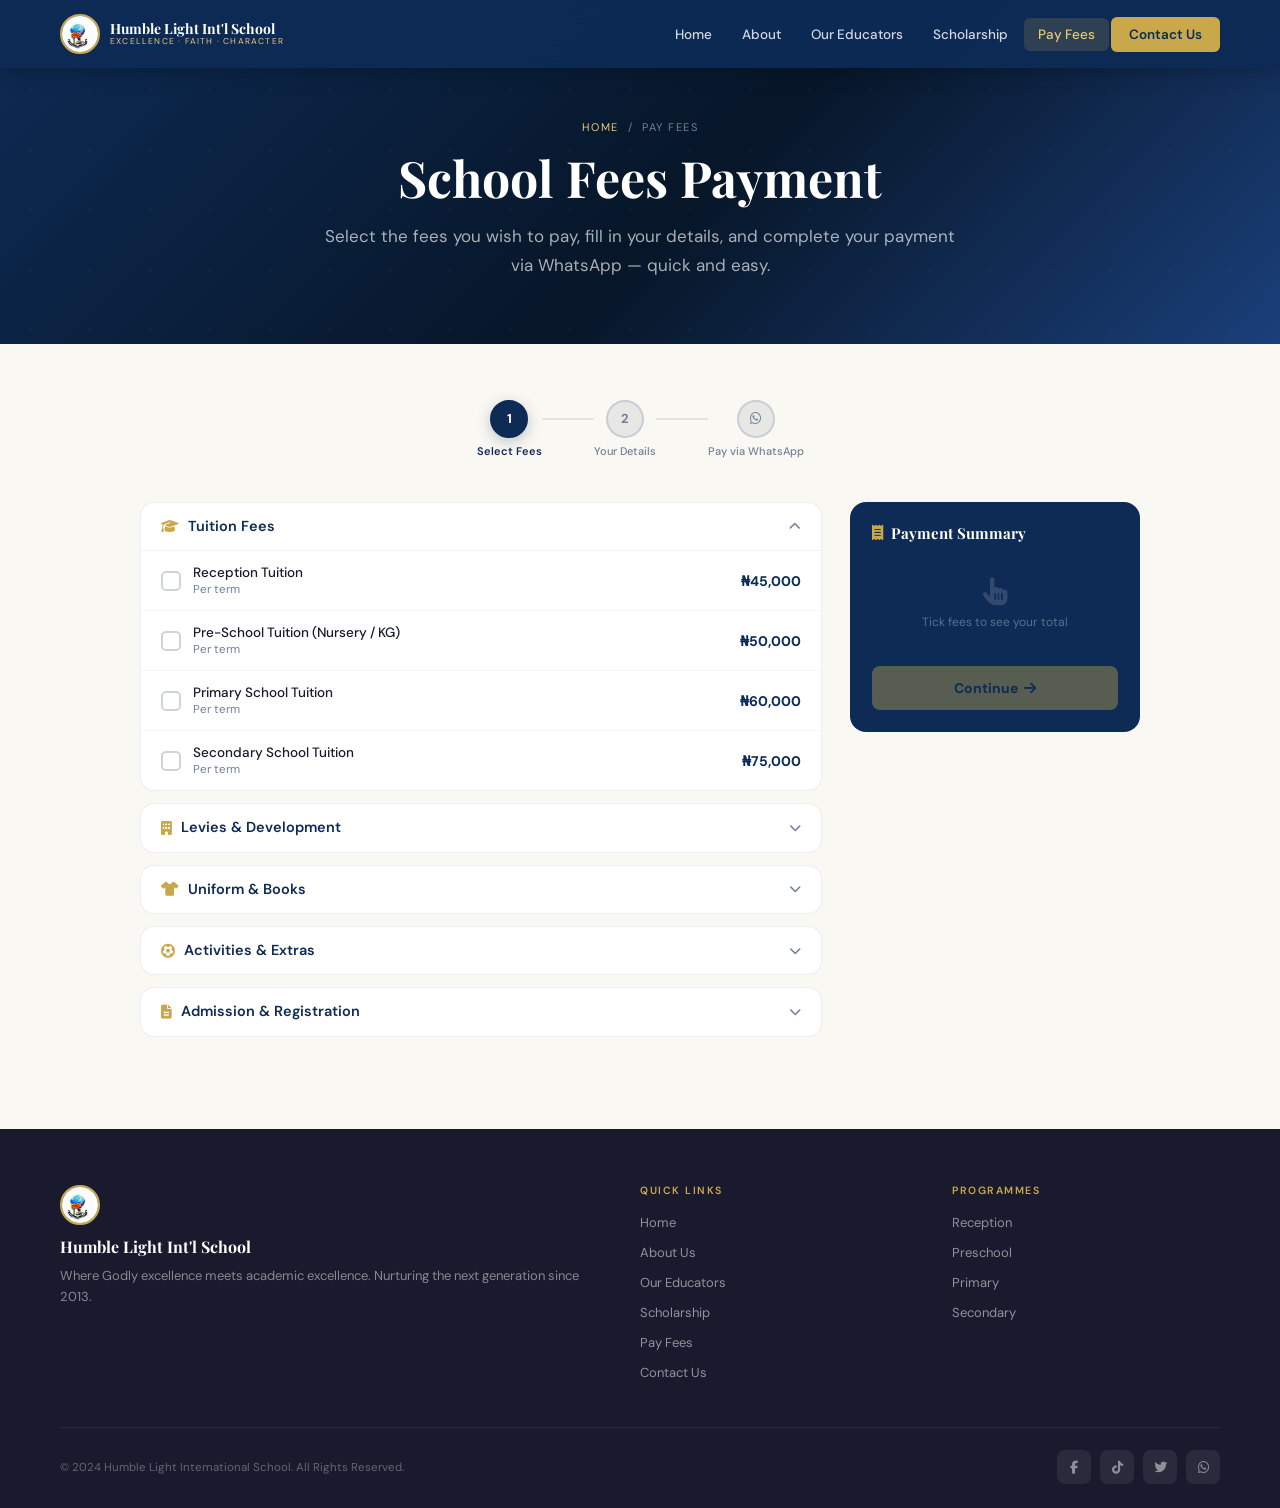
<file: fees.html>
<!DOCTYPE html>
<html lang="en">
<head>
  <meta charset="utf-8" />
  <meta http-equiv="X-UA-Compatible" content="IE=edge" />
  <meta name="viewport" content="width=device-width, initial-scale=1, shrink-to-fit=no" />
  <meta name="description" content="Pay School Fees – Humble Light International School" />
  <link rel="icon" type="image/png" href="images/logo.jpg">
  <title>Pay Fees – Humble Light Int'l School</title>
  <link href="https://fonts.googleapis.com/css2?family=Playfair+Display:wght@400;600;700&family=DM+Sans:wght@300;400;500;600&display=swap" rel="stylesheet">
  <link rel="stylesheet" href="https://cdnjs.cloudflare.com/ajax/libs/font-awesome/6.4.0/css/all.min.css">
  <link rel="stylesheet" href="css/hlis-global.css">

  <style>
    /* ── PAGE HERO ── */
    .fees-hero {
      background: linear-gradient(135deg, var(--navy) 0%, #071628 55%, var(--navy-light) 100%);
      padding: 120px 0 64px; text-align: center;
      position: relative; overflow: hidden;
    }
    .fees-hero::before { content:''; position:absolute; inset:0; background:url("data:image/svg+xml,%3Csvg width='60' height='60' viewBox='0 0 60 60' xmlns='http://www.w3.org/2000/svg'%3E%3Cg fill='none'%3E%3Cg fill='%23c9a84c' fill-opacity='0.04'%3E%3Ccircle cx='30' cy='30' r='1.5'/%3E%3C/g%3E%3C/g%3E%3C/svg%3E"); }
    .fees-hero-inner { position:relative; z-index:1; max-width:680px; margin:0 auto; padding:0 20px; }
    .fees-hero .breadcrumb-nav { font-size:11px; color:rgba(255,255,255,0.45); text-transform:uppercase; letter-spacing:1.5px; margin-bottom:14px; }
    .fees-hero .breadcrumb-nav a { color:var(--gold-light); }
    .fees-hero h1 { font-size:clamp(28px,6vw,50px); color:var(--white); margin-bottom:14px; }
    .fees-hero p { font-size:clamp(14px,2vw,17px); color:rgba(255,255,255,0.65); line-height:1.7; margin:0; }

    /* ── STEP PILLS ── */
    .step-pills {
      display: flex; align-items: center; justify-content: center;
      gap: 0; margin-bottom: 44px;
    }
    .sp { display:flex; flex-direction:column; align-items:center; gap:6px; }
    .sp .circle {
      width: 38px; height: 38px; border-radius: 50%;
      display: flex; align-items: center; justify-content: center;
      font-weight: 700; font-size: 13px;
      background: rgba(13,43,85,0.08); color: var(--text-light);
      border: 2px solid rgba(13,43,85,0.14); transition: all 0.35s;
    }
    .sp.active .circle { background: var(--navy); color: var(--white); border-color: var(--navy); box-shadow: 0 4px 14px rgba(13,43,85,0.25); }
    .sp.done .circle { background: var(--gold); color: var(--navy); border-color: var(--gold); }
    .sp .lbl { font-size: 11px; color: var(--text-light); font-weight: 500; white-space: nowrap; }
    .sp.active .lbl { color: var(--navy); font-weight: 600; }
    .sp.done .lbl { color: var(--gold); }
    .sp-line { width: 52px; height: 2px; background: rgba(13,43,85,0.1); margin-bottom: 20px; transition: background 0.35s; }
    .sp-line.done { background: var(--gold); }

    /* ── LAYOUT ── */
    .fees-layout { display: grid; grid-template-columns: 1fr 290px; gap: 28px; align-items: start; max-width: 1000px; margin: 0 auto; }
    .fees-step { display: none; }
    .fees-step.active { display: block; animation: fadeUp 0.4s ease both; }
    @keyframes fadeUp { from { opacity:0; transform:translateY(16px); } to { opacity:1; transform:translateY(0); } }

    /* ── FEE CATEGORIES ── */
    .fee-cat {
      background: var(--white); border-radius: 14px;
      border: 1.5px solid rgba(13,43,85,0.08);
      margin-bottom: 12px; overflow: hidden;
      transition: border-color 0.2s, box-shadow 0.2s;
    }
    .fee-cat:hover { border-color: rgba(13,43,85,0.18); box-shadow: 0 4px 20px rgba(13,43,85,0.07); }
    .fee-cat-hdr {
      display: flex; align-items: center; justify-content: space-between;
      padding: 15px 20px; cursor: pointer;
      user-select: none; -webkit-tap-highlight-color: transparent;
    }
    .fee-cat-hdr h3 { font-family: 'DM Sans',sans-serif; font-size: 14.5px; font-weight: 600; color: var(--navy); margin: 0; display: flex; align-items: center; gap: 9px; }
    .fee-cat-hdr h3 i { color: var(--gold); font-size: 14px; }
    .fee-chevron { color: var(--text-light); font-size: 12px; transition: transform 0.25s; }
    .fee-cat.open .fee-chevron { transform: rotate(180deg); }
    .fee-list { display: none; border-top: 1px solid rgba(13,43,85,0.06); }
    .fee-cat.open .fee-list { display: block; }

    .fee-item {
      display: flex; align-items: center; justify-content: space-between;
      padding: 13px 20px; border-bottom: 1px solid rgba(13,43,85,0.04);
      transition: background 0.15s; gap: 10px; cursor: pointer;
    }
    .fee-item:last-child { border-bottom: none; }
    .fee-item:hover { background: var(--cream); }
    .fee-item.selected { background: rgba(13,43,85,0.04); }
    .fee-item-left { display: flex; align-items: center; gap: 12px; }
    .fee-checkbox {
      width: 20px; height: 20px; border-radius: 5px;
      border: 2px solid rgba(13,43,85,0.2);
      display: flex; align-items: center; justify-content: center;
      flex-shrink: 0; transition: all 0.2s;
      background: var(--white);
    }
    .fee-item.selected .fee-checkbox { background: var(--navy); border-color: var(--navy); }
    .fee-checkbox i { font-size: 10px; color: var(--white); opacity: 0; transition: opacity 0.15s; }
    .fee-item.selected .fee-checkbox i { opacity: 1; }
    .fee-name { font-size: 13.5px; color: var(--text-dark); font-weight: 500; }
    .fee-name small { display: block; font-size: 11.5px; color: var(--text-light); font-weight: 400; margin-top: 1px; }
    .fee-amount { font-size: 14px; font-weight: 700; color: var(--navy); white-space: nowrap; }

    /* ── SUMMARY BOX ── */
    .summary-box {
      background: var(--navy); border-radius: 16px; padding: 22px;
      position: sticky; top: 82px;
    }
    .summary-box h3 { font-size: 15px; color: var(--white); margin-bottom: 16px; display: flex; align-items: center; gap: 8px; }
    .summary-box h3 i { color: var(--gold); }
    .sum-line { display: flex; justify-content: space-between; align-items: flex-start; padding: 7px 0; border-bottom: 1px solid rgba(255,255,255,0.06); gap: 8px; }
    .sum-line span { font-size: 12.5px; color: rgba(255,255,255,0.58); line-height: 1.4; }
    .sum-line strong { font-size: 12.5px; color: var(--white); white-space: nowrap; }
    .sum-empty { text-align: center; padding: 20px 0; }
    .sum-empty i { font-size: 28px; color: rgba(255,255,255,0.15); margin-bottom: 8px; display: block; }
    .sum-empty p { font-size: 12px; color: rgba(255,255,255,0.32); margin: 0; }
    .sum-total {
      display: flex; justify-content: space-between; align-items: center;
      margin-top: 14px; padding-top: 14px;
      border-top: 1px solid rgba(255,255,255,0.14);
    }
    .sum-total span { font-size: 14px; color: rgba(255,255,255,0.8); font-weight: 600; }
    .sum-total strong { font-size: 22px; color: var(--gold); font-family: 'Playfair Display', serif; }
    .proceed-btn {
      width: 100%; padding: 13px; margin-top: 16px;
      background: var(--gold); color: var(--navy);
      border: none; border-radius: 8px;
      font-family: 'DM Sans', sans-serif; font-size: 14px; font-weight: 700;
      cursor: pointer; transition: all 0.2s;
      -webkit-tap-highlight-color: transparent;
    }
    .proceed-btn:hover { background: var(--gold-light); transform: translateY(-1px); }
    .proceed-btn:disabled { opacity: 0.4; cursor: not-allowed; transform: none; }

    /* ── STEP 2: DETAILS ── */
    .step-card { background: var(--white); border-radius: 16px; padding: 28px; box-shadow: 0 2px 14px rgba(0,0,0,0.06); }
    .step-card-title { font-family: 'DM Sans', sans-serif; font-size: 16px; font-weight: 600; color: var(--navy); margin-bottom: 20px; padding-bottom: 12px; border-bottom: 1.5px solid var(--cream); display: flex; align-items: center; gap: 8px; }
    .step-card-title i { color: var(--gold); }
    .back-btn { background: none; border: none; color: var(--text-mid); font-size: 13px; cursor: pointer; padding: 0 0 18px; display: inline-flex; align-items: center; gap: 6px; font-family: 'DM Sans', sans-serif; }
    .back-btn:hover { color: var(--navy); }

    .recap-box { background: var(--cream); border-radius: 10px; padding: 16px 18px; margin: 16px 0; }
    .recap-row { display: flex; justify-content: space-between; gap: 8px; padding: 5px 0; border-bottom: 1px solid rgba(13,43,85,0.07); font-size: 13px; }
    .recap-row:last-child { border-bottom: none; }
    .recap-row span { color: var(--text-mid); }
    .recap-row strong { color: var(--navy); }
    .recap-total { display: flex; justify-content: space-between; align-items: center; margin-top: 10px; padding-top: 10px; border-top: 1.5px solid rgba(13,43,85,0.1); }
    .recap-total span { font-size: 14px; font-weight: 600; color: var(--navy); }
    .recap-total strong { font-size: 20px; color: var(--gold); font-family: 'Playfair Display', serif; }

    /* ── PAY BUTTON ── */
    .pay-btn {
      width: 100%; padding: 15px; margin-top: 20px;
      background: linear-gradient(135deg, #25d366 0%, #128c7e 100%);
      color: var(--white); border: none; border-radius: 10px;
      font-family: 'DM Sans', sans-serif; font-size: 15px; font-weight: 700;
      cursor: pointer; transition: all 0.2s;
      display: flex; align-items: center; justify-content: center; gap: 10px;
      box-shadow: 0 6px 20px rgba(37,211,102,0.35);
    }
    .pay-btn:hover { transform: translateY(-2px); box-shadow: 0 10px 28px rgba(37,211,102,0.45); }
    .pay-btn i { font-size: 18px; }
    .pay-note { text-align: center; font-size: 11.5px; color: var(--text-light); margin-top: 10px; line-height: 1.5; }

    /* ── TRUST BADGES ── */
    .trust-row { display: flex; gap: 12px; justify-content: center; flex-wrap: wrap; margin-top: 16px; }
    .trust-badge { display: flex; align-items: center; gap: 6px; font-size: 11.5px; color: var(--text-light); }
    .trust-badge i { color: var(--gold); }

    @media (max-width: 900px) { .fees-layout { grid-template-columns: 1fr; } .summary-box { position: static; } }
    @media (max-width: 768px) {
      .fees-hero { padding: 100px 0 48px; }
      .sp-line { width: 28px; }
      .step-card { padding: 20px 16px; }
    }
  </style>
</head>
<body>

  <header class="site-header">
    <div class="nav-inner">
      <a href="index.html" class="brand">
        <img src="images/logo.jpg" alt="HLIS Logo">
        <div class="brand-text">Humble Light Int'l School<span>Excellence · Faith · Character</span></div>
      </a>
      <ul class="nav-links" id="navLinks">
        <li><a href="index.html">Home</a></li>
        <li><a href="about.html">About</a></li>
        <li><a href="teacher.html">Our Educators</a></li>
        <li><a href="vehicle.html">Scholarship</a></li>
        <li class="active"><a href="fees.html">Pay Fees</a></li>
        <li><a href="contact.html" class="nav-cta">Contact Us</a></li>
      </ul>
      <button class="hamburger" id="hamburger" aria-label="Toggle menu" aria-expanded="false">
        <span></span><span></span><span></span>
      </button>
    </div>
  </header>

  <!-- HERO -->
  <div class="fees-hero">
    <div class="fees-hero-inner">
      <div class="breadcrumb-nav"><a href="index.html">Home</a> &nbsp;/&nbsp; Pay Fees</div>
      <h1>School Fees Payment</h1>
      <p>Select the fees you wish to pay, fill in your details, and complete your payment via WhatsApp — quick and easy.</p>
    </div>
  </div>

  <section style="background:var(--cream); padding:56px 0 80px;">
    <div class="section-inner">

      <!-- STEP PILLS -->
      <div class="step-pills">
        <div class="sp active" id="sp1"><div class="circle">1</div><div class="lbl">Select Fees</div></div>
        <div class="sp-line" id="sl1"></div>
        <div class="sp" id="sp2"><div class="circle">2</div><div class="lbl">Your Details</div></div>
        <div class="sp-line" id="sl2"></div>
        <div class="sp" id="sp3"><div class="circle"><i class="fab fa-whatsapp"></i></div><div class="lbl">Pay via WhatsApp</div></div>
      </div>

      <!-- ── STEP 1 ── -->
      <div class="fees-step active" id="step1">
        <div class="fees-layout">

          <!-- FEE CATEGORIES -->
          <div id="feeCatsContainer"></div>

          <!-- SUMMARY -->
          <div>
            <div class="summary-box">
              <h3><i class="fas fa-receipt"></i>Payment Summary</h3>
              <div id="sumBody"><div class="sum-empty"><i class="fas fa-hand-pointer"></i><p>Tick fees to see your total</p></div></div>
              <div class="sum-total" id="sumTotal" style="display:none;">
                <span>Total</span>
                <strong id="sumTotalAmt">₦0</strong>
              </div>
              <button class="proceed-btn" id="toStep2" disabled onclick="goStep(2)">
                Continue &nbsp;<i class="fas fa-arrow-right"></i>
              </button>
            </div>
          </div>

        </div>
      </div>

      <!-- ── STEP 2 ── -->
      <div class="fees-step" id="step2" style="max-width:680px;margin:0 auto;">
        <button class="back-btn" onclick="goStep(1)"><i class="fas fa-arrow-left"></i> Back to Fee Selection</button>
        <div class="step-card">
          <div class="step-card-title"><i class="fas fa-user-graduate"></i>Student & Parent Details</div>

          <div class="form-row-2">
            <div class="form-group"><label>Student First Name *</label><input type="text" id="stuFirst" placeholder="Chukwuemeka" required></div>
            <div class="form-group"><label>Student Last Name *</label><input type="text" id="stuLast" placeholder="Obi" required></div>
          </div>
          <div class="form-row-2">
            <div class="form-group">
              <label>Class / Level *</label>
              <select id="stuClass">
                <option value="">Select class...</option>
                <optgroup label="Reception"><option>Reception</option></optgroup>
                <optgroup label="Pre-School"><option>Nursery 1</option><option>Nursery 2</option><option>KG 1</option><option>KG 2</option></optgroup>
                <optgroup label="Primary"><option>Primary 1</option><option>Primary 2</option><option>Primary 3</option><option>Primary 4</option><option>Primary 5</option><option>Primary 6</option></optgroup>
                <optgroup label="Secondary"><option>JSS 1</option><option>JSS 2</option><option>JSS 3</option><option>SSS 1</option><option>SSS 2</option><option>SSS 3</option></optgroup>
              </select>
            </div>
            <div class="form-group">
              <label>Term</label>
              <select id="stuTerm">
                <option>First Term</option>
                <option>Second Term</option>
                <option>Third Term</option>
              </select>
            </div>
          </div>
          <div class="form-row-2">
            <div class="form-group"><label>Academic Session</label><input type="text" id="stuSession" value="2024/2025"></div>
            <div class="form-group"><label>Parent / Guardian Name</label><input type="text" id="parName" placeholder="Mr. Chidi Obi"></div>
          </div>
          <div class="form-group"><label>Parent Phone Number *</label><input type="tel" id="parPhone" placeholder="+234 ..."></div>

          <!-- Recap -->
          <div class="recap-box">
            <div style="font-size:12.5px;font-weight:600;color:var(--navy);margin-bottom:8px;">Fees Selected</div>
            <div id="step2Recap"></div>
            <div class="recap-total">
              <span>Total Amount</span>
              <strong id="step2Total">₦0</strong>
            </div>
          </div>

          <div id="step2Alert" style="display:none;padding:12px 14px;border-radius:8px;font-size:13.5px;font-weight:500;background:#fee2e2;color:#991b1b;border:1px solid #fca5a5;margin-bottom:14px;"></div>

          <button class="pay-btn" onclick="sendToWhatsApp()">
            <i class="fab fa-whatsapp"></i>
            Send Payment Request via WhatsApp
          </button>
          <p class="pay-note">
            Clicking the button will open WhatsApp with your fee details pre-filled.<br>
            Our team will confirm your payment and provide bank details instantly.
          </p>

          <div class="trust-row">
            <div class="trust-badge"><i class="fas fa-shield-alt"></i> Secure & Private</div>
            <div class="trust-badge"><i class="fas fa-clock"></i> Fast Response</div>
            <div class="trust-badge"><i class="fas fa-check-circle"></i> Confirmed by School</div>
          </div>
        </div>
      </div>

    </div>
  </section>

  <footer class="site-footer">
    <div class="footer-inner">
      <div class="footer-grid">
        <div class="footer-brand"><img src="images/logo.jpg" alt="HLIS"><h3>Humble Light Int'l School</h3><p>Where Godly excellence meets academic excellence. Nurturing the next generation since 2013.</p></div>
        <div class="footer-col"><h4>Quick Links</h4><ul><li><a href="index.html">Home</a></li><li><a href="about.html">About Us</a></li><li><a href="teacher.html">Our Educators</a></li><li><a href="vehicle.html">Scholarship</a></li><li><a href="fees.html">Pay Fees</a></li><li><a href="contact.html">Contact Us</a></li></ul></div>
        <div class="footer-col"><h4>Programmes</h4><ul><li><a href="#">Reception</a></li><li><a href="#">Preschool</a></li><li><a href="#">Primary</a></li><li><a href="#">Secondary</a></li></ul></div>
      </div>
      <div class="footer-bottom">
        <p>© 2024 Humble Light International School. All Rights Reserved.</p>
        <div class="social-links">
          <a href="#" aria-label="Facebook"><i class="fab fa-facebook-f"></i></a>
          <a href="https://www.tiktok.com/@humble_light_" aria-label="TikTok"><i class="fab fa-tiktok"></i></a>
          <a href="#" aria-label="Twitter"><i class="fab fa-twitter"></i></a>
          <a href="https://api.whatsapp.com/send/?phone=2347086614952&text&type=phone_number&app_absent=0" aria-label="WhatsApp"><i class="fab fa-whatsapp"></i></a>
        </div>
      </div>
    </div>
  </footer>

  <script>
  /* ── FEE DATA ── */
  const FEES = [
    { id:'tuition', name:'Tuition Fees', icon:'fa-graduation-cap', items:[
      {id:'t1',name:'Reception Tuition',desc:'Per term',amount:45000},
      {id:'t2',name:'Pre-School Tuition (Nursery / KG)',desc:'Per term',amount:50000},
      {id:'t3',name:'Primary School Tuition',desc:'Per term',amount:60000},
      {id:'t4',name:'Secondary School Tuition',desc:'Per term',amount:75000}
    ]},
    { id:'levies', name:'Levies & Development', icon:'fa-building', items:[
      {id:'l1',name:'Development Levy',desc:'Annual, once per year',amount:15000},
      {id:'l2',name:'PTA Levy',desc:'Per term',amount:5000},
      {id:'l3',name:'Examination Levy',desc:'Per term',amount:8000}
    ]},
    { id:'uniform', name:'Uniform & Books', icon:'fa-tshirt', items:[
      {id:'u1',name:'School Uniform Set',desc:'2 sets included',amount:18000},
      {id:'u2',name:'Textbooks Bundle',desc:'Full set for the term',amount:22000},
      {id:'u3',name:'Exercise Books Pack',desc:'12 books',amount:4500}
    ]},
    { id:'activities', name:'Activities & Extras', icon:'fa-futbol', items:[
      {id:'a1',name:'Sports Levy',desc:'Per term',amount:5000},
      {id:'a2',name:'Chess Club',desc:'Per term',amount:4000},
      {id:'a3',name:'Coding Club',desc:'Per term',amount:6000},
      {id:'a4',name:'School Bus Fee',desc:'Per term – one way',amount:20000},
      {id:'a5',name:'After-School Care',desc:'Per term',amount:12000}
    ]},
    { id:'admission', name:'Admission & Registration', icon:'fa-file-alt', items:[
      {id:'r1',name:'New Student Registration',desc:'One-time fee',amount:10000},
      {id:'r2',name:'Admission Form',desc:'Non-refundable',amount:2000},
      {id:'r3',name:'Resumption Pack',desc:'Per term',amount:3500}
    ]}
  ];

  const fmt = n => '₦' + Number(n).toLocaleString('en-NG');

  /* ── RENDER FEES ── */
  function renderFees() {
    const c = document.getElementById('feeCatsContainer');
    c.innerHTML = '';
    FEES.forEach(function(cat) {
      const d = document.createElement('div');
      d.className = 'fee-cat';
      d.id = 'cat-' + cat.id;
      d.innerHTML = `
        <div class="fee-cat-hdr" onclick="toggleCat('${cat.id}')">
          <h3><i class="fas ${cat.icon}"></i>${cat.name}</h3>
          <i class="fas fa-chevron-down fee-chevron"></i>
        </div>
        <div class="fee-list">
          ${cat.items.map(function(it) { return `
            <div class="fee-item" id="item-${it.id}" onclick="toggleItem('${it.id}', '${it.name.replace(/'/g,"\\'")}', ${it.amount})">
              <div class="fee-item-left">
                <div class="fee-checkbox"><i class="fas fa-check"></i></div>
                <div class="fee-name">${it.name}<small>${it.desc}</small></div>
              </div>
              <div class="fee-amount">${fmt(it.amount)}</div>
            </div>`; }).join('')}
        </div>`;
      c.appendChild(d);
    });
    // Open first category
    toggleCat(FEES[0].id);
  }

  function toggleCat(id) {
    var el = document.getElementById('cat-' + id);
    if (el) el.classList.toggle('open');
  }

  /* ── SELECTION ── */
  var selected = {};

  function toggleItem(id, name, amount) {
    var el = document.getElementById('item-' + id);
    if (selected[id]) {
      delete selected[id];
      el.classList.remove('selected');
    } else {
      selected[id] = { name: name, amount: amount };
      el.classList.add('selected');
    }
    updateSummary();
  }

  function getSelectedArr() {
    return Object.values(selected);
  }

  function updateSummary() {
    var arr = getSelectedArr();
    var body = document.getElementById('sumBody');
    var totEl = document.getElementById('sumTotal');
    var btn = document.getElementById('toStep2');

    if (!arr.length) {
      body.innerHTML = '<div class="sum-empty"><i class="fas fa-hand-pointer"></i><p>Tick fees to see your total</p></div>';
      totEl.style.display = 'none';
      btn.disabled = true;
    } else {
      body.innerHTML = arr.map(function(s) {
        return '<div class="sum-line"><span>' + s.name + '</span><strong>' + fmt(s.amount) + '</strong></div>';
      }).join('');
      var total = arr.reduce(function(a, b) { return a + b.amount; }, 0);
      document.getElementById('sumTotalAmt').textContent = fmt(total);
      totEl.style.display = 'flex';
      btn.disabled = false;
    }
  }

  /* ── STEPS ── */
  function goStep(n) {
    document.querySelectorAll('.fees-step').forEach(function(s) { s.classList.remove('active'); });
    document.getElementById('step' + n).classList.add('active');

    for (var i = 1; i <= 3; i++) {
      var dot = document.getElementById('sp' + i);
      if (!dot) continue;
      dot.classList.remove('active', 'done');
      if (i < n) dot.classList.add('done');
      else if (i === n) dot.classList.add('active');
    }
    for (var j = 1; j <= 2; j++) {
      var line = document.getElementById('sl' + j);
      if (line) line.classList.toggle('done', j < n);
    }

    if (n === 2) {
      var arr = getSelectedArr();
      var total = arr.reduce(function(a, b) { return a + b.amount; }, 0);
      document.getElementById('step2Recap').innerHTML = arr.map(function(s) {
        return '<div class="recap-row"><span>' + s.name + '</span><strong>' + fmt(s.amount) + '</strong></div>';
      }).join('');
      document.getElementById('step2Total').textContent = fmt(total);
    }
    window.scrollTo({ top: 0, behavior: 'smooth' });
  }

  /* ── WHATSAPP REDIRECT ── */
  function sendToWhatsApp() {
    var stuFirst = document.getElementById('stuFirst').value.trim();
    var stuLast  = document.getElementById('stuLast').value.trim();
    var stuClass = document.getElementById('stuClass').value;
    var stuTerm  = document.getElementById('stuTerm').value;
    var stuSess  = document.getElementById('stuSession').value.trim();
    var parName  = document.getElementById('parName').value.trim();
    var parPhone = document.getElementById('parPhone').value.trim();
    var alertEl  = document.getElementById('step2Alert');

    if (!stuFirst || !stuLast || !stuClass) {
      alertEl.textContent = 'Please fill in the student\'s name and class before proceeding.';
      alertEl.style.display = 'block';
      window.scrollTo({ top: alertEl.offsetTop - 100, behavior: 'smooth' });
      return;
    }
    alertEl.style.display = 'none';

    var arr   = getSelectedArr();
    var total = arr.reduce(function(a, b) { return a + b.amount; }, 0);

    var feeLines = arr.map(function(s) { return '  • ' + s.name + ' — ' + fmt(s.amount); }).join('\n');

    var msg = 
      'Hello HLIS 👋\n\n' +
      'I would like to make a school fees payment. Here are the details:\n\n' +
      '*Student Name:* ' + stuFirst + ' ' + stuLast + '\n' +
      '*Class:* ' + stuClass + '\n' +
      '*Term:* ' + stuTerm + (stuSess ? ' (' + stuSess + ')' : '') + '\n' +
      (parName ? '*Parent/Guardian:* ' + parName + '\n' : '') +
      (parPhone ? '*Phone:* ' + parPhone + '\n' : '') +
      '\n*Fees to Pay:*\n' + feeLines + '\n\n' +
      '*Total Amount: ' + fmt(total) + '*\n\n' +
      'Please send me the payment details. Thank you!';

    var waURL = 'https://api.whatsapp.com/send/?phone=2347086614952&text=' + encodeURIComponent(msg) + '&type=phone_number&app_absent=0';
    window.open(waURL, '_blank');

    // Show step 3 dot as active
    for (var i = 1; i <= 3; i++) {
      var dot = document.getElementById('sp' + i);
      if (!dot) continue;
      dot.classList.remove('active', 'done');
      if (i < 3) dot.classList.add('done');
      else dot.classList.add('active');
    }
    document.getElementById('sl1').classList.add('done');
    document.getElementById('sl2').classList.add('done');
  }

  /* ── INIT ── */
  renderFees();

  var hamburger = document.getElementById('hamburger');
  var navLinks  = document.getElementById('navLinks');
  hamburger.addEventListener('click', function() {
    var open = navLinks.classList.toggle('open');
    hamburger.classList.toggle('open', open);
    hamburger.setAttribute('aria-expanded', open);
  });
  navLinks.querySelectorAll('a').forEach(function(l) {
    l.addEventListener('click', function() {
      navLinks.classList.remove('open');
      hamburger.classList.remove('open');
      hamburger.setAttribute('aria-expanded', false);
    });
  });
  </script>
</body>
</html>
</file>
<file: css/hlis-global.css>
/* ═══════════════════════════════════════════════════
   HLIS Global Stylesheet — Full Mobile + Animations
   ═══════════════════════════════════════════════════ */

:root {
  --navy: #0d2b55;
  --navy-light: #1a3f7a;
  --gold: #c9a84c;
  --gold-light: #e8c97a;
  --cream: #faf8f3;
  --text-dark: #1a1a2e;
  --text-mid: #4a5568;
  --text-light: #718096;
  --white: #ffffff;
  --radius: 16px;
  --shadow-sm: 0 2px 12px rgba(0,0,0,0.06);
  --shadow-md: 0 8px 32px rgba(13,43,85,0.12);
  --shadow-lg: 0 24px 60px rgba(13,43,85,0.16);
  --transition: all 0.3s cubic-bezier(0.4, 0, 0.2, 1);
}

/* ── RESET & BASE ── */
*, *::before, *::after { box-sizing: border-box; margin: 0; padding: 0; }
html { scroll-behavior: smooth; -webkit-text-size-adjust: 100%; }
body {
  font-family: 'DM Sans', sans-serif;
  color: var(--text-dark);
  background: var(--white);
  overflow-x: hidden;
  -webkit-font-smoothing: antialiased;
  -moz-osx-font-smoothing: grayscale;
}
h1,h2,h3,h4 { font-family: 'Playfair Display', serif; line-height: 1.2; }
img { max-width: 100%; height: auto; display: block; }
a { text-decoration: none; color: inherit; }
ul { list-style: none; }

/* ── SCROLL ANIMATIONS ── */
.reveal {
  opacity: 0;
  transform: translateY(32px);
  transition: opacity 0.7s cubic-bezier(0.4,0,0.2,1), transform 0.7s cubic-bezier(0.4,0,0.2,1);
}
.reveal.visible { opacity: 1; transform: translateY(0); }
.reveal-left {
  opacity: 0;
  transform: translateX(-32px);
  transition: opacity 0.7s cubic-bezier(0.4,0,0.2,1), transform 0.7s cubic-bezier(0.4,0,0.2,1);
}
.reveal-left.visible { opacity: 1; transform: translateX(0); }
.reveal-right {
  opacity: 0;
  transform: translateX(32px);
  transition: opacity 0.7s cubic-bezier(0.4,0,0.2,1), transform 0.7s cubic-bezier(0.4,0,0.2,1);
}
.reveal-right.visible { opacity: 1; transform: translateX(0); }
.reveal-delay-1 { transition-delay: 0.1s; }
.reveal-delay-2 { transition-delay: 0.2s; }
.reveal-delay-3 { transition-delay: 0.3s; }
.reveal-delay-4 { transition-delay: 0.4s; }
.reveal-delay-5 { transition-delay: 0.5s; }

/* ── NAVIGATION ── */
.site-header {
  position: fixed;
  top: 0; left: 0; right: 0;
  z-index: 1000;
  background: rgba(13,43,85,0.97);
  backdrop-filter: blur(12px);
  -webkit-backdrop-filter: blur(12px);
  box-shadow: 0 2px 20px rgba(0,0,0,0.25);
  transition: var(--transition);
}
.nav-inner {
  display: flex;
  align-items: center;
  justify-content: space-between;
  max-width: 1200px;
  margin: 0 auto;
  padding: 0 20px;
  height: 68px;
}
.brand { display: flex; align-items: center; gap: 10px; }
.brand img {
  width: 40px; height: 40px;
  border-radius: 50%;
  object-fit: cover;
  border: 2px solid var(--gold);
  flex-shrink: 0;
}
.brand-text {
  font-family: 'Playfair Display', serif;
  font-size: 14px;
  font-weight: 700;
  color: var(--white);
  line-height: 1.2;
}
.brand-text span {
  display: block;
  font-family: 'DM Sans', sans-serif;
  font-size: 8.5px;
  font-weight: 400;
  color: var(--gold-light);
  letter-spacing: 1.2px;
  text-transform: uppercase;
}
.nav-links {
  display: flex;
  align-items: center;
  gap: 2px;
  padding: 0; margin: 0;
}
.nav-links a {
  display: block;
  padding: 8px 14px;
  font-size: 13.5px;
  font-weight: 500;
  color: rgba(255,255,255,0.82);
  border-radius: 6px;
  transition: var(--transition);
}
.nav-links a:hover,
.nav-links li.active a {
  color: var(--white);
  background: rgba(201,168,76,0.18);
}
.nav-links li.active a { color: var(--gold-light); }
.nav-cta {
  background: var(--gold) !important;
  color: var(--navy) !important;
  font-weight: 600 !important;
  padding: 9px 18px !important;
}
.nav-cta:hover { background: var(--gold-light) !important; }

/* Hamburger */
.hamburger {
  display: none;
  flex-direction: column;
  justify-content: center;
  gap: 5px;
  cursor: pointer;
  padding: 8px;
  background: none;
  border: none;
  border-radius: 8px;
  transition: background 0.2s;
  -webkit-tap-highlight-color: transparent;
}
.hamburger:active { background: rgba(255,255,255,0.08); }
.hamburger span {
  display: block;
  width: 22px; height: 2px;
  background: var(--white);
  border-radius: 2px;
  transition: var(--transition);
  transform-origin: center;
}
/* Hamburger → X animation */
.hamburger.open span:nth-child(1) { transform: translateY(7px) rotate(45deg); }
.hamburger.open span:nth-child(2) { opacity: 0; transform: scaleX(0); }
.hamburger.open span:nth-child(3) { transform: translateY(-7px) rotate(-45deg); }

/* Mobile nav drawer */
.nav-links.open {
  display: flex !important;
  animation: slideDown 0.28s cubic-bezier(0.4,0,0.2,1) forwards;
}
@keyframes slideDown {
  from { opacity: 0; transform: translateY(-8px); }
  to   { opacity: 1; transform: translateY(0); }
}

/* ── PAGE HERO (sub-pages) ── */
.page-hero {
  background: linear-gradient(135deg, var(--navy) 0%, #0a1f3d 60%, var(--navy-light) 100%);
  padding: 120px 0 64px;
  text-align: center;
  position: relative;
  overflow: hidden;
}
.page-hero::before {
  content: '';
  position: absolute; inset: 0;
  background: url("data:image/svg+xml,%3Csvg width='60' height='60' viewBox='0 0 60 60' xmlns='http://www.w3.org/2000/svg'%3E%3Cg fill='none'%3E%3Cg fill='%23c9a84c' fill-opacity='0.04'%3E%3Ccircle cx='30' cy='30' r='1.5'/%3E%3C/g%3E%3C/g%3E%3C/svg%3E");
}
.page-hero-inner { position: relative; z-index: 1; max-width: 680px; margin: 0 auto; padding: 0 20px; }
.page-hero .breadcrumb-nav { font-size: 11px; color: rgba(255,255,255,0.45); text-transform: uppercase; letter-spacing: 1.5px; margin-bottom: 14px; }
.page-hero .breadcrumb-nav a { color: var(--gold-light); }
.page-hero h1 { font-size: clamp(28px,6vw,50px); color: var(--white); margin-bottom: 14px; }
.page-hero p { font-size: clamp(14px,2vw,17px); color: rgba(255,255,255,0.68); line-height: 1.7; max-width: 520px; margin: 0 auto; }

/* ── LAYOUT HELPERS ── */
.section-inner { max-width: 1200px; margin: 0 auto; padding: 0 20px; }
.section-pad { padding: 80px 0; }
.section-label {
  display: inline-block;
  color: var(--gold);
  font-size: 11px;
  font-weight: 600;
  text-transform: uppercase;
  letter-spacing: 2px;
  margin-bottom: 10px;
}
.section-title { font-size: clamp(24px,4vw,40px); color: var(--navy); margin-bottom: 14px; }
.section-subtitle { font-size: clamp(14px,2vw,16px); color: var(--text-mid); line-height: 1.7; max-width: 580px; }
.section-header-center { text-align: center; margin-bottom: 48px; }
.section-header-center .section-subtitle { margin: 0 auto; }

/* ── BUTTONS ── */
.btn-gold {
  display: inline-flex; align-items: center; gap: 8px;
  background: var(--gold); color: var(--navy);
  font-weight: 700; font-size: 14px;
  padding: 13px 26px; border-radius: 8px;
  transition: var(--transition);
  white-space: nowrap;
}
.btn-gold:hover { background: var(--gold-light); color: var(--navy); transform: translateY(-2px); box-shadow: 0 8px 24px rgba(201,168,76,0.4); }
.btn-gold:active { transform: translateY(0); }

.btn-outline-white {
  display: inline-flex; align-items: center; gap: 8px;
  background: transparent; color: var(--white);
  font-weight: 500; font-size: 14px;
  padding: 12px 26px; border-radius: 8px;
  border: 1.5px solid rgba(255,255,255,0.35);
  transition: var(--transition);
}
.btn-outline-white:hover { border-color: var(--white); background: rgba(255,255,255,0.08); color: var(--white); }

.btn-navy {
  display: inline-flex; align-items: center; gap: 8px;
  background: var(--navy); color: var(--white);
  font-weight: 700; font-size: 14px;
  padding: 13px 26px; border-radius: 8px;
  transition: var(--transition);
  white-space: nowrap;
}
.btn-navy:hover { background: var(--text-dark); color: var(--white); transform: translateY(-2px); }

/* ── HERO (homepage) ── */
.hero {
  min-height: 100svh;
  background: linear-gradient(135deg, var(--navy) 0%, #071628 55%, var(--navy-light) 100%);
  display: flex; align-items: center;
  position: relative; overflow: hidden;
  padding-top: 68px;
}
.hero::before {
  content: '';
  position: absolute; inset: 0;
  background: url("data:image/svg+xml,%3Csvg width='60' height='60' viewBox='0 0 60 60' xmlns='http://www.w3.org/2000/svg'%3E%3Cg fill='none'%3E%3Cg fill='%23c9a84c' fill-opacity='0.035'%3E%3Ccircle cx='30' cy='30' r='1.5'/%3E%3C/g%3E%3C/g%3E%3C/svg%3E");
}
/* Ambient glow blobs */
.hero::after {
  content: '';
  position: absolute;
  width: 500px; height: 500px;
  background: radial-gradient(circle, rgba(201,168,76,0.08) 0%, transparent 70%);
  top: -100px; right: -100px;
  pointer-events: none;
}
.hero-content {
  max-width: 1200px; margin: 0 auto;
  padding: 60px 20px 80px;
  display: grid;
  grid-template-columns: 1fr 1fr;
  gap: 56px;
  align-items: center;
  position: relative; z-index: 1;
  width: 100%;
}
.hero-text .badge {
  display: inline-block;
  background: rgba(201,168,76,0.14);
  color: var(--gold-light);
  border: 1px solid rgba(201,168,76,0.28);
  padding: 5px 14px;
  border-radius: 100px;
  font-size: 11px; font-weight: 600;
  letter-spacing: 1.5px; text-transform: uppercase;
  margin-bottom: 20px;
  animation: fadeInDown 0.7s ease both;
}
.hero-text h1 {
  font-size: clamp(30px,5.5vw,58px);
  font-weight: 700; color: var(--white);
  line-height: 1.1; margin-bottom: 18px;
  animation: fadeInUp 0.7s 0.1s ease both;
}
.hero-text h1 em { color: var(--gold); font-style: normal; }
.hero-text p {
  font-size: clamp(15px,2vw,17px);
  color: rgba(255,255,255,0.72);
  line-height: 1.75; margin-bottom: 32px;
  animation: fadeInUp 0.7s 0.2s ease both;
}
.hero-btns {
  display: flex; gap: 12px; flex-wrap: wrap;
  animation: fadeInUp 0.7s 0.3s ease both;
}
.hero-stats {
  display: flex; gap: 28px;
  margin-top: 44px; padding-top: 28px;
  border-top: 1px solid rgba(255,255,255,0.1);
  flex-wrap: wrap;
  animation: fadeInUp 0.7s 0.4s ease both;
}
.hero-stat h3 { font-family: 'Playfair Display',serif; font-size: 26px; color: var(--gold); margin-bottom: 2px; }
.hero-stat p { font-size: 11px; color: rgba(255,255,255,0.5); text-transform: uppercase; letter-spacing: 1px; margin: 0; }

/* Hero carousel */
.hero-visual {
  position: relative;
  animation: fadeInRight 0.8s 0.2s ease both;
}
.hero-carousel-wrap {
  border-radius: 20px; overflow: hidden;
  box-shadow: 0 32px 80px rgba(0,0,0,0.5);
  border: 3px solid rgba(201,168,76,0.22);
  aspect-ratio: 4/3;
}
.hero-carousel-wrap .carousel,
.hero-carousel-wrap .carousel-inner,
.hero-carousel-wrap .carousel-item { height: 100%; }
.hero-carousel-wrap img { width: 100%; height: 100%; object-fit: cover; }
.hero-float-card {
  position: absolute;
  bottom: -18px; left: -18px;
  background: var(--white);
  border-radius: 14px; padding: 13px 16px;
  box-shadow: 0 16px 40px rgba(0,0,0,0.2);
  display: flex; align-items: center; gap: 12px;
  min-width: 200px;
  animation: floatCard 3s ease-in-out infinite;
}
@keyframes floatCard {
  0%, 100% { transform: translateY(0); }
  50% { transform: translateY(-6px); }
}
.hero-float-card .icon {
  width: 40px; height: 40px;
  background: linear-gradient(135deg,var(--navy),var(--navy-light));
  border-radius: 10px;
  display: flex; align-items: center; justify-content: center;
  color: var(--gold); font-size: 16px; flex-shrink: 0;
}
.hero-float-card p { margin: 0; }
.hero-float-card .label { font-size: 9px; color: var(--text-light); text-transform: uppercase; letter-spacing: 0.8px; }
.hero-float-card .value { font-size: 13px; font-weight: 600; color: var(--text-dark); }

/* Hero keyframes */
@keyframes fadeInDown {
  from { opacity: 0; transform: translateY(-16px); }
  to   { opacity: 1; transform: translateY(0); }
}
@keyframes fadeInUp {
  from { opacity: 0; transform: translateY(20px); }
  to   { opacity: 1; transform: translateY(0); }
}
@keyframes fadeInRight {
  from { opacity: 0; transform: translateX(24px); }
  to   { opacity: 1; transform: translateX(0); }
}

/* ── ABOUT ── */
.about-section { background: var(--cream); padding: 80px 0; }
.about-grid {
  display: grid; grid-template-columns: 1fr 1fr;
  gap: 64px; align-items: center;
  max-width: 1200px; margin: 0 auto; padding: 0 20px;
}
.about-img-wrap { position: relative; }
.about-img-wrap img {
  width: 100%; border-radius: var(--radius);
  object-fit: cover; aspect-ratio: 4/3;
}
.about-badge {
  position: absolute; top: -18px; right: -18px;
  background: var(--gold); color: var(--navy);
  border-radius: 50%; width: 84px; height: 84px;
  display: flex; flex-direction: column;
  align-items: center; justify-content: center;
  font-weight: 700;
  box-shadow: 0 8px 24px rgba(201,168,76,0.45);
}
.about-badge .num { font-size: 20px; font-family: 'Playfair Display',serif; line-height: 1; }
.about-badge .sub { font-size: 8.5px; letter-spacing: 0.5px; text-align: center; line-height: 1.3; }
.about-features { display: flex; flex-direction: column; gap: 18px; margin-top: 24px; }
.about-feature { display: flex; gap: 14px; align-items: flex-start; }
.feat-icon {
  width: 42px; height: 42px; flex-shrink: 0;
  background: linear-gradient(135deg,var(--navy),var(--navy-light));
  border-radius: 10px;
  display: flex; align-items: center; justify-content: center;
  color: var(--gold); font-size: 15px;
}
.about-feature h4 { font-family: 'DM Sans',sans-serif; font-size: 14px; font-weight: 600; color: var(--navy); margin-bottom: 2px; }
.about-feature p { font-size: 13px; color: var(--text-mid); line-height: 1.55; margin: 0; }

/* ── VALUES ── */
.values-section { background: var(--white); padding: 80px 0; }
.values-grid { display: grid; grid-template-columns: repeat(3,1fr); gap: 24px; }
.value-card {
  background: var(--cream);
  border-radius: var(--radius); padding: 32px 24px;
  border: 1px solid rgba(13,43,85,0.06);
  transition: var(--transition);
  position: relative; overflow: hidden;
  cursor: default;
}
.value-card::before {
  content: '';
  position: absolute; top: 0; left: 0; right: 0;
  height: 3px;
  background: linear-gradient(90deg,var(--gold),var(--gold-light));
  transform: scaleX(0); transform-origin: left;
  transition: transform 0.4s ease;
}
.value-card:hover { transform: translateY(-6px); box-shadow: var(--shadow-lg); }
.value-card:hover::before { transform: scaleX(1); }
.value-icon {
  width: 52px; height: 52px;
  background: linear-gradient(135deg,var(--navy),var(--navy-light));
  border-radius: 13px;
  display: flex; align-items: center; justify-content: center;
  color: var(--gold); font-size: 20px;
  margin-bottom: 18px;
  transition: transform 0.3s ease;
}
.value-card:hover .value-icon { transform: scale(1.08) rotate(-4deg); }
.value-card h3 { font-size: clamp(17px,2vw,20px); color: var(--navy); margin-bottom: 8px; }
.value-card p { font-size: 13.5px; color: var(--text-mid); line-height: 1.65; margin: 0; }

/* ── TEACHERS ── */
.teachers-section { background: var(--navy); padding: 80px 0; }
.teachers-grid {
  display: grid;
  grid-template-columns: repeat(auto-fill, minmax(150px,1fr));
  gap: 18px;
}
.teacher-card { text-align: center; transition: transform 0.3s ease; cursor: default; }
.teacher-card:hover { transform: translateY(-8px); }
.teacher-img {
  width: 100%; aspect-ratio: 1;
  border-radius: 14px;
  object-fit: cover; object-position: top;
  border: 3px solid rgba(201,168,76,0.18);
  transition: border-color 0.3s;
  display: block;
}
.teacher-card:hover .teacher-img { border-color: var(--gold); }
.teacher-card h4 { font-family: 'DM Sans',sans-serif; font-size: 12.5px; font-weight: 600; color: var(--white); margin-top: 10px; margin-bottom: 3px; }
.teacher-card span { font-size: 11px; color: var(--gold-light); line-height: 1.3; display: block; }

/* ── ACTIVITIES ── */
.activities-section { background: var(--cream); padding: 80px 0; }
.activities-grid { display: grid; grid-template-columns: 1fr 1fr; gap: 48px; align-items: center; }
.activity-tags { display: flex; flex-wrap: wrap; gap: 9px; margin: 20px 0 28px; }
.activity-tag {
  display: inline-flex; align-items: center; gap: 7px;
  padding: 9px 15px;
  background: var(--white);
  border: 1.5px solid rgba(13,43,85,0.1);
  border-radius: 100px;
  font-size: 13px; font-weight: 500; color: var(--navy);
  transition: var(--transition); cursor: default;
}
.activity-tag:hover { border-color: var(--gold); background: rgba(201,168,76,0.06); transform: translateY(-2px); }
.activity-tag i { color: var(--gold); font-size: 12px; }
.activity-carousel-wrap { border-radius: 20px; overflow: hidden; box-shadow: var(--shadow-lg); }
.activity-carousel-wrap img { width: 100%; aspect-ratio: 4/3; object-fit: cover; display: block; }

/* ── TESTIMONIAL ── */
.testimonial-section {
  background: linear-gradient(135deg,var(--navy) 0%,var(--navy-light) 100%);
  padding: 80px 0;
}
.testimonial-inner { max-width: 720px; margin: 0 auto; padding: 0 20px; text-align: center; }
.quote-icon { font-size: 56px; color: var(--gold); opacity: 0.4; line-height: 1; font-family: Georgia,serif; margin-bottom: 4px; }
.testimonial-text {
  font-size: clamp(16px,2.5vw,21px);
  color: rgba(255,255,255,0.88);
  line-height: 1.75; font-style: italic;
  margin-bottom: 28px;
  font-family: 'Playfair Display',serif;
}
.testimonial-author { display: flex; align-items: center; justify-content: center; gap: 12px; }
.testimonial-author img { width: 50px; height: 50px; border-radius: 50%; object-fit: cover; border: 2px solid var(--gold); flex-shrink: 0; }
.testimonial-author strong { display: block; color: var(--white); font-size: 14px; font-family: 'DM Sans',sans-serif; }
.testimonial-author span { font-size: 11.5px; color: var(--gold-light); }

/* ── CONTACT ── */
.contact-section { background: var(--white); padding: 80px 0; }
.contact-inner { display: grid; grid-template-columns: 1fr 1fr; gap: 64px; align-items: start; }
.contact-info-item { display: flex; gap: 14px; margin-bottom: 24px; }
.c-icon {
  width: 44px; height: 44px; flex-shrink: 0;
  background: rgba(13,43,85,0.06);
  border-radius: 10px;
  display: flex; align-items: center; justify-content: center;
  color: var(--navy); font-size: 16px;
  transition: var(--transition);
}
.contact-info-item:hover .c-icon { background: var(--navy); color: var(--gold); }
.contact-info-item h5 { font-family: 'DM Sans',sans-serif; font-size: 11px; font-weight: 600; color: var(--text-light); text-transform: uppercase; letter-spacing: 0.8px; margin-bottom: 3px; }
.contact-info-item p { font-size: 14.5px; color: var(--text-dark); margin: 0; }
.contact-form-box { background: var(--cream); border-radius: 20px; padding: 36px 32px; }
.form-group { margin-bottom: 16px; }
.form-group label { display: block; font-size: 11px; font-weight: 600; color: var(--navy); margin-bottom: 6px; text-transform: uppercase; letter-spacing: 0.5px; }
.form-group input,
.form-group textarea,
.form-group select {
  width: 100%;
  padding: 12px 14px;
  border: 1.5px solid rgba(13,43,85,0.14);
  border-radius: 8px;
  font-family: 'DM Sans',sans-serif;
  font-size: 14px; color: var(--text-dark);
  background: var(--white);
  transition: border-color 0.25s, box-shadow 0.25s;
  outline: none;
  -webkit-appearance: none;
  appearance: none;
}
.form-group input:focus,
.form-group textarea:focus,
.form-group select:focus {
  border-color: var(--navy);
  box-shadow: 0 0 0 3px rgba(13,43,85,0.08);
}
.form-group textarea { resize: vertical; min-height: 108px; }
.form-row-2 { display: grid; grid-template-columns: 1fr 1fr; gap: 14px; }
.btn-submit {
  width: 100%; padding: 13px;
  background: var(--navy); color: var(--white);
  border: none; border-radius: 8px;
  font-family: 'DM Sans',sans-serif;
  font-size: 15px; font-weight: 600;
  cursor: pointer; transition: var(--transition);
  -webkit-tap-highlight-color: transparent;
}
.btn-submit:hover { background: var(--navy-light); transform: translateY(-2px); box-shadow: 0 8px 24px rgba(13,43,85,0.28); }
.btn-submit:active { transform: translateY(0); }

/* ── ADMISSION CTA ── */
.admission-section { background: var(--gold); padding: 72px 0; }
.admission-inner {
  display: grid; grid-template-columns: auto 1fr auto;
  gap: 40px; align-items: center;
}
.admission-inner > img {
  width: 160px; height: 160px;
  border-radius: 50%; object-fit: cover;
  border: 4px solid rgba(255,255,255,0.5);
  flex-shrink: 0;
}
.admission-text h2 { font-size: clamp(24px,3.5vw,34px); color: var(--navy); margin-bottom: 8px; }
.admission-text p { font-size: clamp(13px,2vw,15px); color: rgba(13,43,85,0.72); line-height: 1.65; margin: 0; }

/* ── FOOTER ── */
.site-footer { background: var(--text-dark); padding: 56px 0 24px; }
.footer-inner { max-width: 1200px; margin: 0 auto; padding: 0 20px; }
.footer-grid { display: grid; grid-template-columns: 2fr 1fr 1fr; gap: 44px; margin-bottom: 36px; }
.footer-brand > img { width: 40px; height: 40px; border-radius: 50%; object-fit: cover; border: 2px solid var(--gold); margin-bottom: 12px; }
.footer-brand h3 { font-size: 16px; color: var(--white); margin-bottom: 9px; }
.footer-brand p { font-size: 13px; color: rgba(255,255,255,0.48); line-height: 1.65; margin: 0; }
.footer-col h4 { font-family: 'DM Sans',sans-serif; font-size: 10.5px; font-weight: 600; color: var(--gold); text-transform: uppercase; letter-spacing: 1.5px; margin-bottom: 14px; }
.footer-col ul li { margin-bottom: 9px; }
.footer-col ul li a { font-size: 13px; color: rgba(255,255,255,0.52); transition: color 0.2s; }
.footer-col ul li a:hover { color: var(--gold-light); }
.footer-bottom {
  border-top: 1px solid rgba(255,255,255,0.07);
  padding-top: 22px;
  display: flex; justify-content: space-between;
  align-items: center; flex-wrap: wrap; gap: 12px;
}
.footer-bottom p { font-size: 11.5px; color: rgba(255,255,255,0.32); margin: 0; }
.social-links { display: flex; gap: 9px; }
.social-links a {
  width: 34px; height: 34px;
  background: rgba(255,255,255,0.07);
  border-radius: 8px;
  display: flex; align-items: center; justify-content: center;
  color: rgba(255,255,255,0.48); font-size: 13px;
  transition: var(--transition);
  -webkit-tap-highlight-color: transparent;
}
.social-links a:hover { background: var(--gold); color: var(--navy); transform: translateY(-3px); }

/* ══════════════════════════════
   RESPONSIVE BREAKPOINTS
   ══════════════════════════════ */

/* Tablet */
@media (max-width: 1024px) {
  .hero-content { gap: 40px; }
  .about-grid { gap: 44px; }
  .footer-grid { grid-template-columns: 1fr 1fr; }
}

/* Small Tablet / Large Phone */
@media (max-width: 900px) {
  .hero-content { grid-template-columns: 1fr; padding: 56px 20px 64px; }
  .hero-visual { display: none; }
  .hero-text h1 { font-size: clamp(28px,8vw,44px); }
  .hero-text p { max-width: 100%; }
  .about-grid { grid-template-columns: 1fr; gap: 36px; }
  .about-badge { top: -14px; right: -14px; width: 76px; height: 76px; }
  .values-grid { grid-template-columns: 1fr 1fr; gap: 18px; }
  .activities-grid { grid-template-columns: 1fr; gap: 32px; }
  .contact-inner { grid-template-columns: 1fr; gap: 40px; }
  .admission-inner { grid-template-columns: 1fr; text-align: center; justify-items: center; gap: 24px; }
  .admission-inner > img { width: 130px; height: 130px; }
}

/* Mobile */
@media (max-width: 768px) {
  /* Nav */
  .nav-links {
    display: none;
    position: fixed;
    top: 68px; left: 0; right: 0;
    background: rgba(10,31,61,0.98);
    backdrop-filter: blur(12px);
    -webkit-backdrop-filter: blur(12px);
    flex-direction: column;
    padding: 12px 0 20px;
    gap: 0;
    border-top: 1px solid rgba(255,255,255,0.08);
    z-index: 999;
    max-height: calc(100svh - 68px);
    overflow-y: auto;
  }
  .nav-links a {
    padding: 13px 24px;
    border-radius: 0;
    font-size: 15px;
    border-bottom: 1px solid rgba(255,255,255,0.04);
  }
  .nav-links .nav-cta {
    margin: 12px 20px 0;
    border-radius: 8px !important;
    text-align: center;
    justify-content: center;
    padding: 13px 20px !important;
  }
  .hamburger { display: flex; }

  /* Sections */
  .section-pad { padding: 56px 0; }
  .section-header-center { margin-bottom: 36px; }

  /* Hero */
  .hero { min-height: 100svh; padding-top: 68px; }
  .hero-content { padding: 40px 20px 56px; }
  .hero-stats { gap: 18px; padding-top: 22px; margin-top: 32px; }
  .hero-stat h3 { font-size: 22px; }
  .hero-btns { gap: 10px; }
  .hero-btns .btn-gold,
  .hero-btns .btn-outline-white { font-size: 13px; padding: 11px 20px; }

  /* About */
  .about-section { padding: 56px 0; }
  .about-grid { padding: 0 20px; gap: 28px; }
  .about-badge { width: 68px; height: 68px; top: -10px; right: -10px; }
  .about-badge .num { font-size: 16px; }
  .about-badge .sub { font-size: 7.5px; }

  /* Values */
  .values-section { padding: 56px 0; }
  .values-grid { grid-template-columns: 1fr; gap: 14px; }
  .value-card { padding: 24px 20px; }

  /* Teachers */
  .teachers-section { padding: 56px 0; }
  .teachers-grid { grid-template-columns: repeat(auto-fill, minmax(130px,1fr)); gap: 14px; }

  /* Activities */
  .activities-section { padding: 56px 0; }

  /* Testimonial */
  .testimonial-section { padding: 56px 0; }

  /* Contact */
  .contact-section { padding: 56px 0; }
  .contact-form-box { padding: 24px 18px; }
  .form-row-2 { grid-template-columns: 1fr; gap: 0; }

  /* Admission */
  .admission-section { padding: 52px 0; }

  /* Footer */
  .site-footer { padding: 44px 0 20px; }
  .footer-grid { grid-template-columns: 1fr; gap: 28px; }
  .footer-bottom { flex-direction: column; align-items: flex-start; gap: 14px; }
}

/* Small phones */
@media (max-width: 400px) {
  .nav-inner { padding: 0 16px; }
  .brand-text { font-size: 12.5px; }
  .section-inner { padding: 0 16px; }
  .about-grid { padding: 0 16px; }
  .hero-content { padding: 36px 16px 48px; }
  .hero-text h1 { font-size: clamp(26px,9vw,38px); }
  .teachers-grid { grid-template-columns: repeat(auto-fill, minmax(110px,1fr)); gap: 12px; }
  .contact-form-box { padding: 20px 14px; }
  .admission-inner > img { width: 110px; height: 110px; }
  .btn-gold, .btn-navy, .btn-outline-white { font-size: 13px; padding: 11px 18px; }
}

/* Touch: disable hover lifts that feel bad on touch */
@media (hover: none) {
  .value-card:hover { transform: none; box-shadow: var(--shadow-sm); }
  .value-card:hover::before { transform: scaleX(0); }
  .teacher-card:hover { transform: none; }
  .activity-tag:hover { transform: none; }
  .social-links a:hover { transform: none; }
  .btn-gold:hover, .btn-navy:hover, .btn-submit:hover { transform: none; box-shadow: none; }
}
</file>
